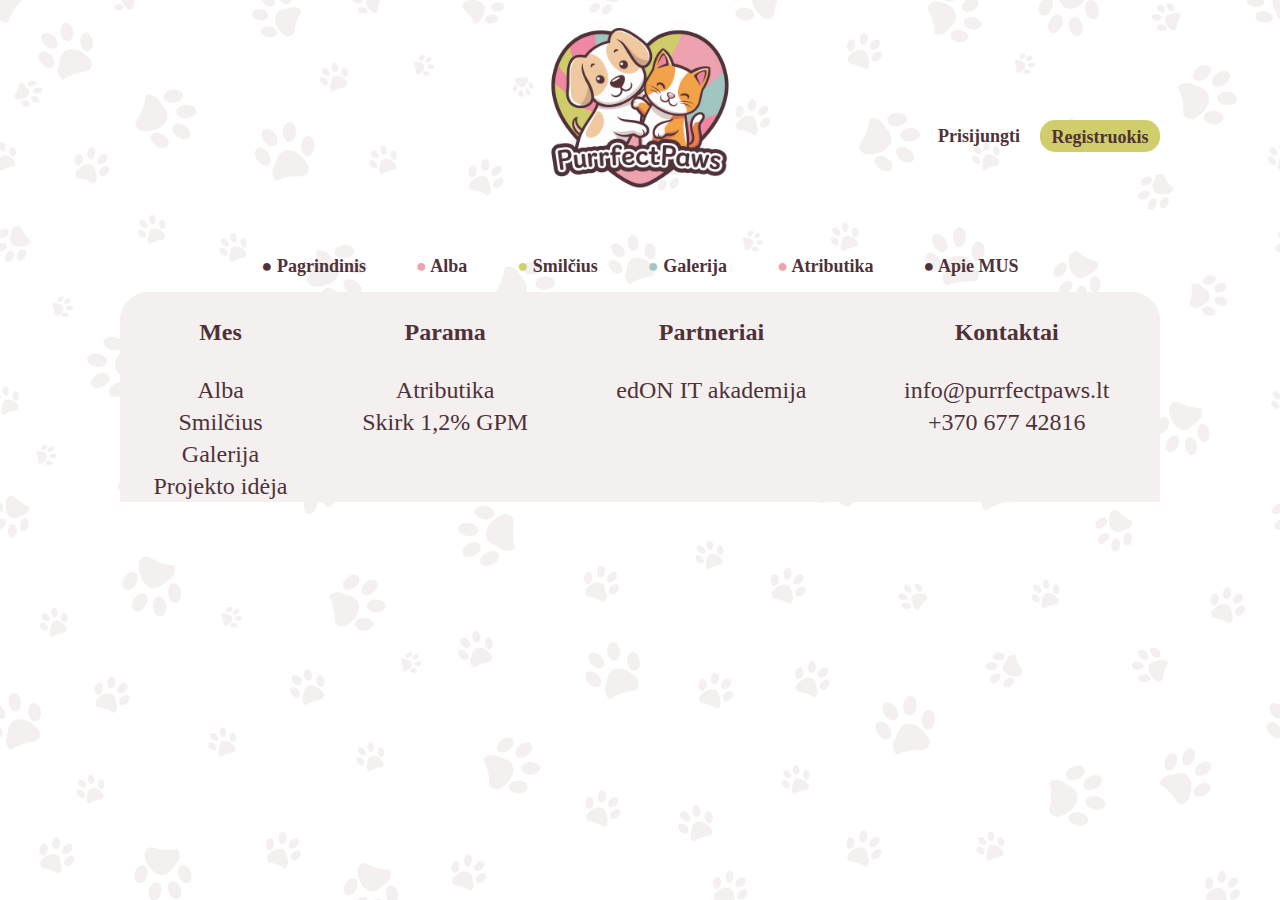
<file: Alba.html>
<!DOCTYPE html>
<html lang="en">
<head>
    <meta charset="UTF-8">
    <meta name="viewport" content="width=device-width, initial-scale=1.0">
    <title>Alba - PurrfectPaws</title>
    <link href="styles.css" rel="stylesheet">
</head>


<body>

    <img id="logo" src="images/LOGO_pp.png" alt="LOGO_pp" height="179" width="179">

    <header>

        <nav>
            <a class="mix_nav" href="index.html">● Pagrindinis</a>
            <a class="mix_nav" href="Alba.html"><span class="circle_p">●</span> Alba</a>
            <a class="mix_nav" href="Smilcius.html"><span class="circle_z">●</span> Smilčius</a>
            <a class="mix_nav" href="Galerija.html"><span class="circle_m">●</span> Galerija</a>
            <a class="mix_nav" href="Atributika.html"><span class="circle_p">●</span> Atributika</a>
            <a class="mix_nav" href="Apie.html">● Apie MUS</a>
            <a class="REG" target="_blank" href="503.html">Prisijungti</a>
            <button class="REG_b">Registruokis</button>
    
        </nav>

    </header>
    

    <footer>

        <div class="footer table">
            <table>
                <tr>
                    <td><h3>Mes</h3></td>
                    <td><h3>Parama</h3></td>
                    <td><h3>Partneriai</h3></td>
                    <td><h3>Kontaktai</h3></td>
                </tr>
                <tr>
                    <td> </td>
                    <td> </td>
                    <td> </td>
                    <td> </td>
                </tr>
                <tr>
                    <td>Alba</td>
                    <td>Atributika</td>
                    <td>edON IT akademija</td>
                    <td>info@purrfectpaws.lt</td>
                </tr>
                <tr>
                    <td>Smilčius</td>
                    <td>Skirk 1,2% GPM</td>
                    <td> </td>
                    <td>+370 677 42816</td>
                </tr>
                <tr>
                    <td>Galerija</td>
                </tr>
                <tr>
                    <td>Projekto idėja</td>
                </tr>
            </table>
            
        </div>
        
    </footer>
</body>



</html>
</file>
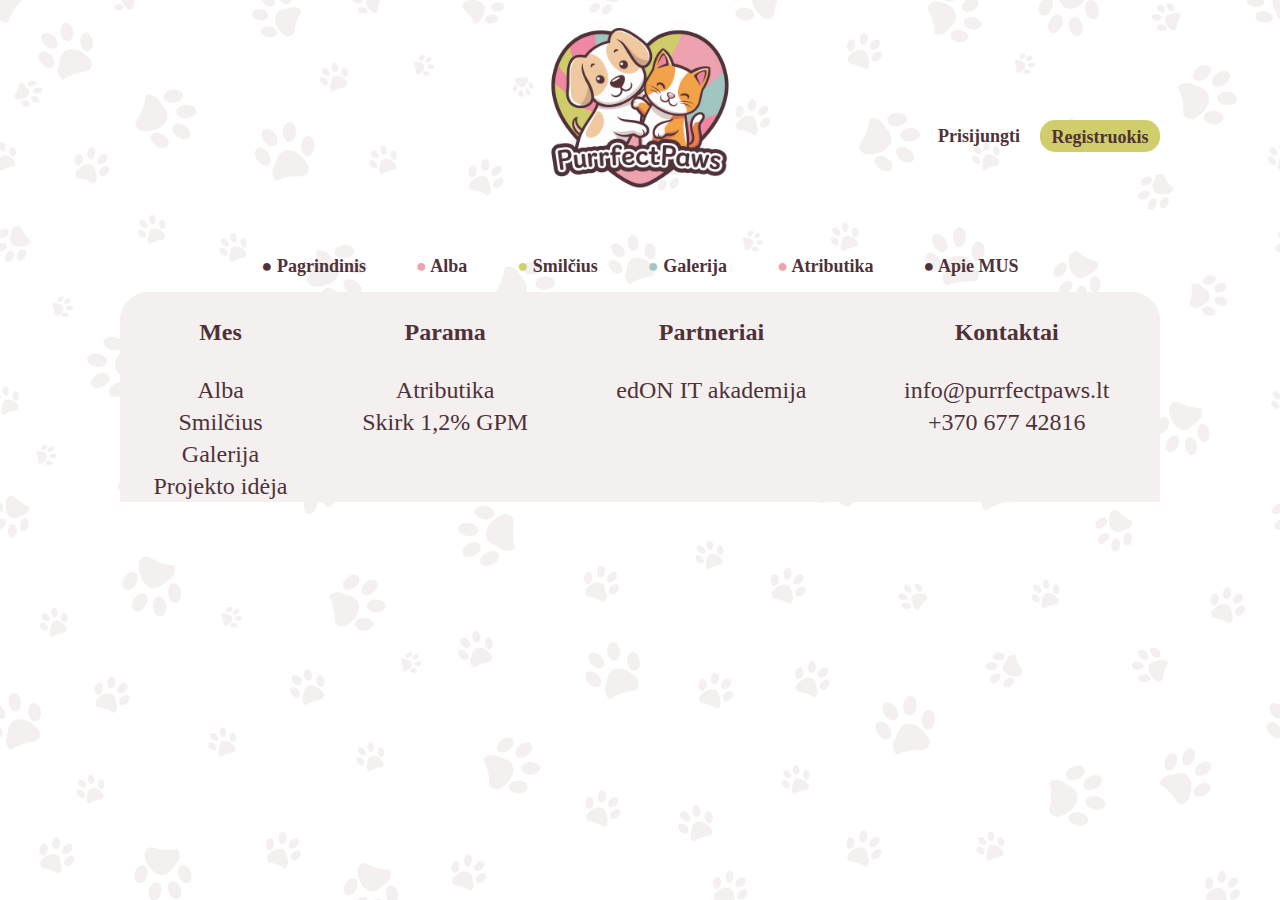
<file: Apie.html>
<!DOCTYPE html>
<html lang="en">
<head>
    <meta charset="UTF-8">
    <meta name="viewport" content="width=device-width, initial-scale=1.0">
    <title>Apie Mus - PurrfectPaws</title>
    <link href="styles.css" rel="stylesheet">
</head>


<body>

    <img id="logo" src="images/LOGO_pp.png" alt="LOGO_pp" height="179" width="179">

    <header>

        <nav>
            <a class="mix_nav" href="index.html">● Pagrindinis</a>
            <a class="mix_nav" href="Alba.html"><span class="circle_p">●</span> Alba</a>
            <a class="mix_nav" href="Smilcius.html"><span class="circle_z">●</span> Smilčius</a>
            <a class="mix_nav" href="Galerija.html"><span class="circle_m">●</span> Galerija</a>
            <a class="mix_nav" href="Atributika.html"><span class="circle_p">●</span> Atributika</a>
            <a class="mix_nav" href="Apie.html">● Apie MUS</a>
            <a class="REG" target="_blank" href="503.html">Prisijungti</a>
            <button class="REG_b">Registruokis</button>
    
        </nav>

    </header>
    

    <footer>

        <div class="footer table">
            <table>
                <tr>
                    <td><h3>Mes</h3></td>
                    <td><h3>Parama</h3></td>
                    <td><h3>Partneriai</h3></td>
                    <td><h3>Kontaktai</h3></td>
                </tr>
                <tr>
                    <td> </td>
                    <td> </td>
                    <td> </td>
                    <td> </td>
                </tr>
                <tr>
                    <td>Alba</td>
                    <td>Atributika</td>
                    <td>edON IT akademija</td>
                    <td>info@purrfectpaws.lt</td>
                </tr>
                <tr>
                    <td>Smilčius</td>
                    <td>Skirk 1,2% GPM</td>
                    <td> </td>
                    <td>+370 677 42816</td>
                </tr>
                <tr>
                    <td>Galerija</td>
                </tr>
                <tr>
                    <td>Projekto idėja</td>
                </tr>
            </table>
            
        </div>
        
    </footer>
</body>



</html>
</file>
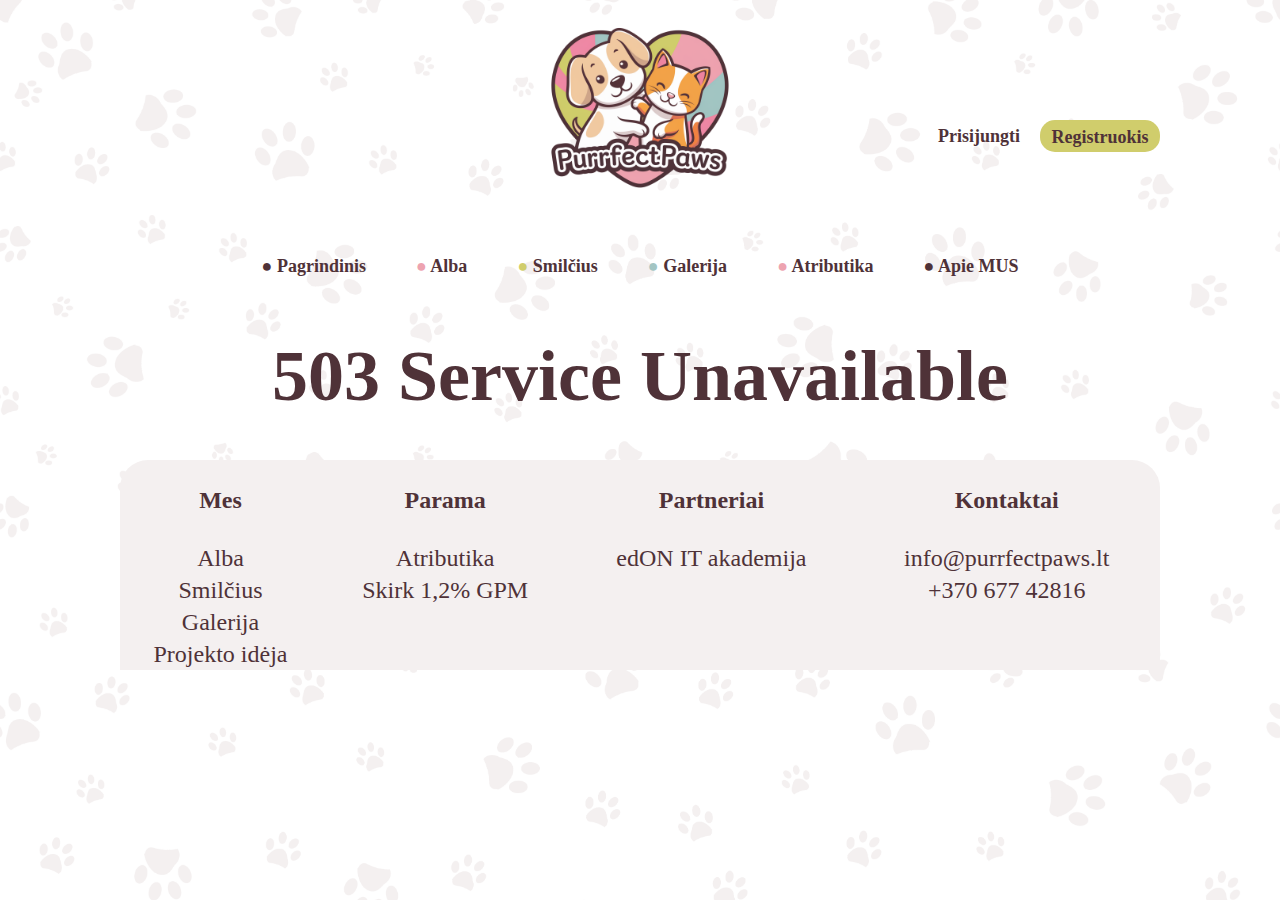
<file: Atributika.html>
<!DOCTYPE html>
<html lang="en">
<head>
    <meta charset="UTF-8">
    <meta name="viewport" content="width=device-width, initial-scale=1.0">
    <title>Atributika - PurrfectPaws</title>
    <link href="styles.css" rel="stylesheet">
</head>


<body>

    <img id="logo" src="images/LOGO_pp.png" alt="LOGO_pp" height="179" width="179">

    <header>

        <nav>
            <a class="mix_nav" href="index.html">● Pagrindinis</a>
            <a class="mix_nav" href="Alba.html"><span class="circle_p">●</span> Alba</a>
            <a class="mix_nav" href="Smilcius.html"><span class="circle_z">●</span> Smilčius</a>
            <a class="mix_nav" href="Galerija.html"><span class="circle_m">●</span> Galerija</a>
            <a class="mix_nav" href="Atributika.html"><span class="circle_p">●</span> Atributika</a>
            <a class="mix_nav" href="Apie.html">● Apie MUS</a>
            <a class="REG" target="_blank" href="503.html">Prisijungti</a>
            <button class="REG_b">Registruokis</button>
    
        </nav>

    </header>


    <body>
        <style>
            h1 {
               text-align: center;
            }
        </style>
        
            <h1>503 Service Unavailable</h1>
        
            
        </body>

        <footer>

            <div class="footer table">
                <table>
                    <tr>
                        <td><h3>Mes</h3></td>
                        <td><h3>Parama</h3></td>
                        <td><h3>Partneriai</h3></td>
                        <td><h3>Kontaktai</h3></td>
                    </tr>
                    <tr>
                        <td> </td>
                        <td> </td>
                        <td> </td>
                        <td> </td>
                    </tr>
                    <tr>
                        <td>Alba</td>
                        <td>Atributika</td>
                        <td>edON IT akademija</td>
                        <td>info@purrfectpaws.lt</td>
                    </tr>
                    <tr>
                        <td>Smilčius</td>
                        <td>Skirk 1,2% GPM</td>
                        <td> </td>
                        <td>+370 677 42816</td>
                    </tr>
                    <tr>
                        <td>Galerija</td>
                    </tr>
                    <tr>
                        <td>Projekto idėja</td>
                    </tr>
                </table>
                
            </div>
            
        </footer>
</body>



</html>
</file>
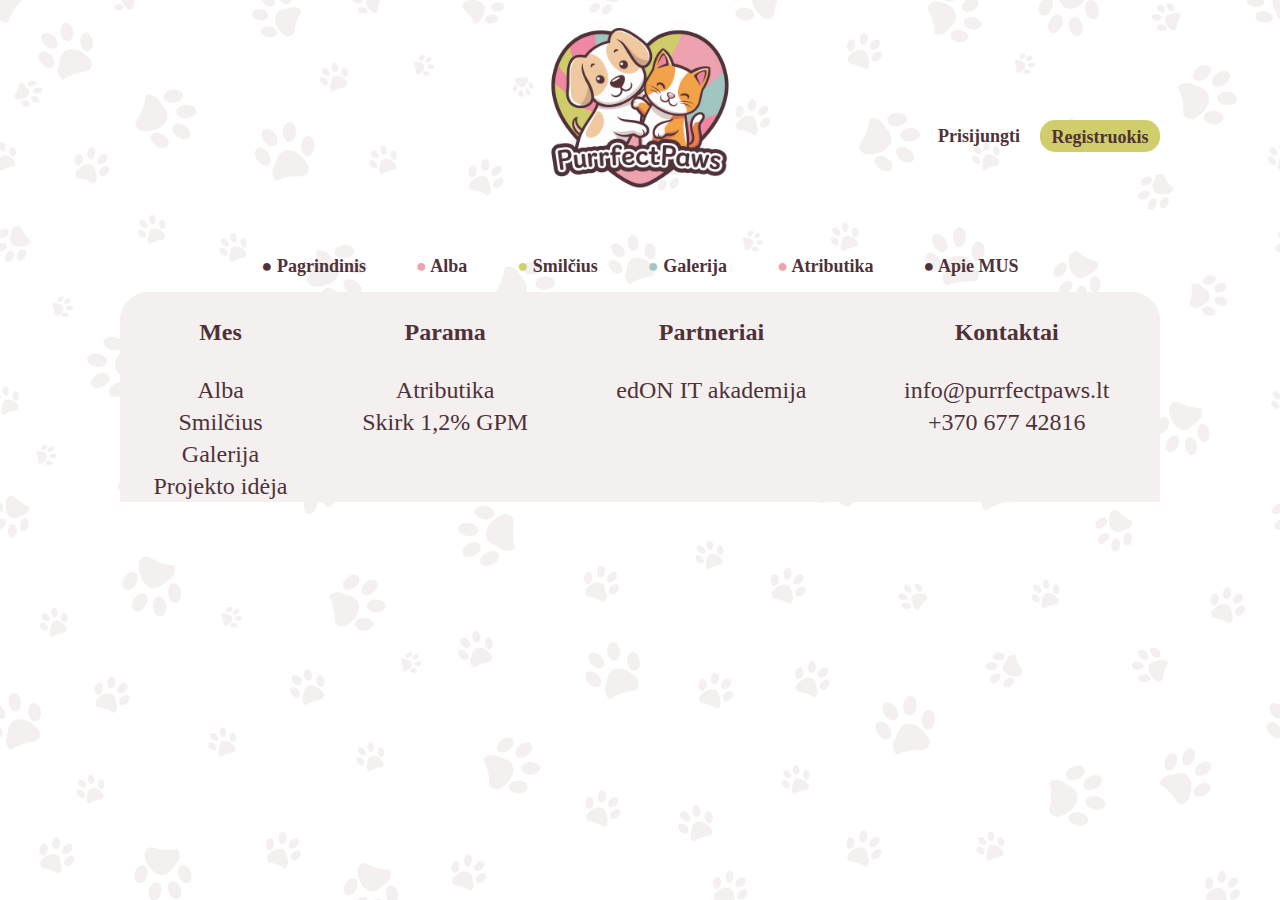
<file: Galerija.html>
<!DOCTYPE html>
<html lang="en">
<head>
    <meta charset="UTF-8">
    <meta name="viewport" content="width=device-width, initial-scale=1.0">
    <title>Galerija - PurrfectPaws</title>
    <link href="styles.css" rel="stylesheet">
</head>


<body>

    <img id="logo" src="images/LOGO_pp.png" alt="LOGO_pp" height="179" width="179">

    <header>

        <nav>
            <a class="mix_nav" href="index.html">● Pagrindinis</a>
            <a class="mix_nav" href="Alba.html"><span class="circle_p">●</span> Alba</a>
            <a class="mix_nav" href="Smilcius.html"><span class="circle_z">●</span> Smilčius</a>
            <a class="mix_nav" href="Galerija.html"><span class="circle_m">●</span> Galerija</a>
            <a class="mix_nav" href="Atributika.html"><span class="circle_p">●</span> Atributika</a>
            <a class="mix_nav" href="Apie.html">● Apie MUS</a>
            <a class="REG" target="_blank" href="503.html">Prisijungti</a>
            <button class="REG_b">Registruokis</button>
    
        </nav>

    </header>
    

    <footer>

        <div class="footer table">
            <table>
                <tr>
                    <td><h3>Mes</h3></td>
                    <td><h3>Parama</h3></td>
                    <td><h3>Partneriai</h3></td>
                    <td><h3>Kontaktai</h3></td>
                </tr>
                <tr>
                    <td> </td>
                    <td> </td>
                    <td> </td>
                    <td> </td>
                </tr>
                <tr>
                    <td>Alba</td>
                    <td>Atributika</td>
                    <td>edON IT akademija</td>
                    <td>info@purrfectpaws.lt</td>
                </tr>
                <tr>
                    <td>Smilčius</td>
                    <td>Skirk 1,2% GPM</td>
                    <td> </td>
                    <td>+370 677 42816</td>
                </tr>
                <tr>
                    <td>Galerija</td>
                </tr>
                <tr>
                    <td>Projekto idėja</td>
                </tr>
            </table>
            
        </div>
        
    </footer>
</body>



</html>
</file>
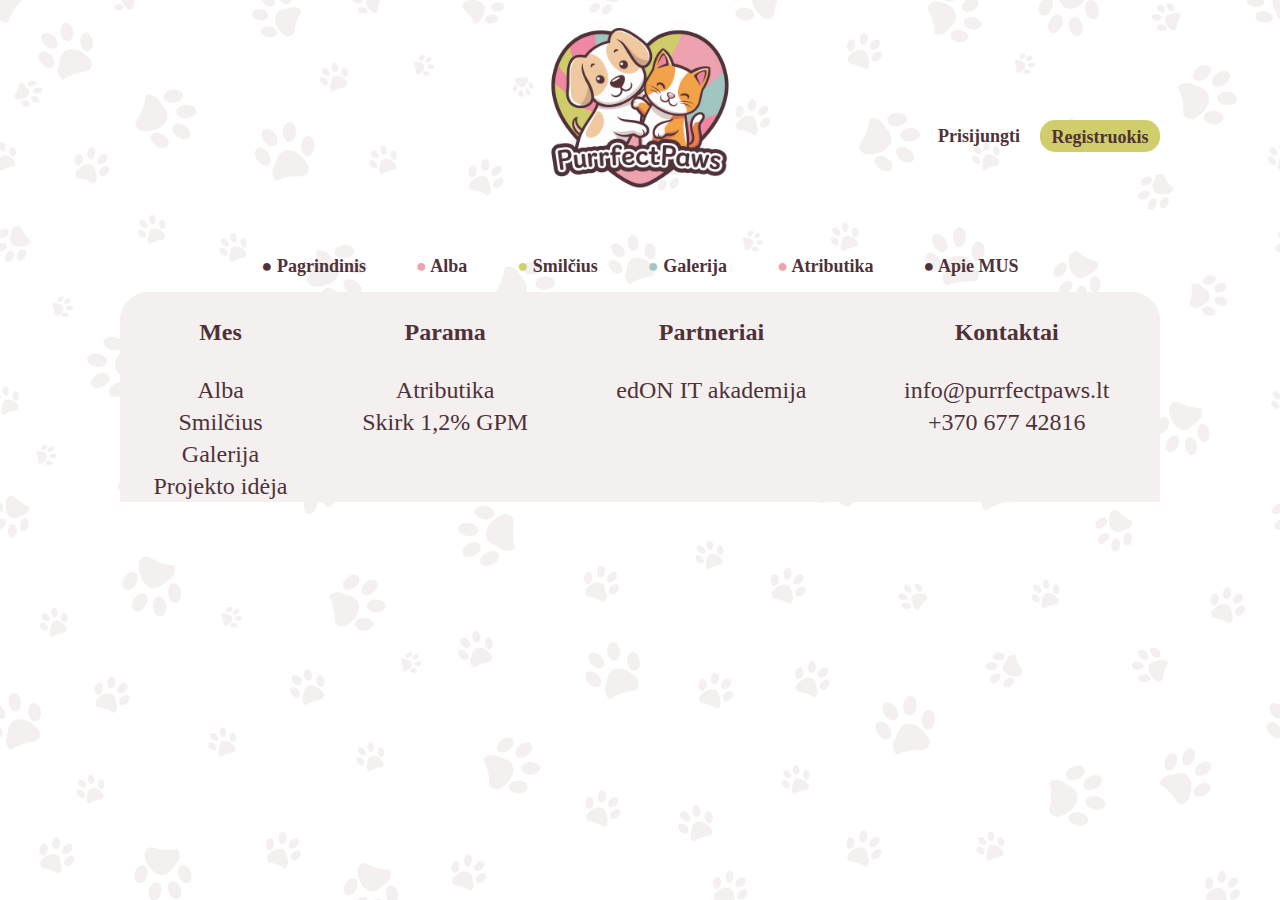
<file: Smilcius.html>
<!DOCTYPE html>
<html lang="en">
<head>
    <meta charset="UTF-8">
    <meta name="viewport" content="width=device-width, initial-scale=1.0">
    <title>Smilčius - PurrfectPaws</title>
    <link href="styles.css" rel="stylesheet">
</head>


<body>

    <img id="logo" src="images/LOGO_pp.png" alt="LOGO_pp" height="179" width="179">

    <header>

        <nav>
            <a class="mix_nav" href="index.html">● Pagrindinis</a>
            <a class="mix_nav" href="Alba.html"><span class="circle_p">●</span> Alba</a>
            <a class="mix_nav" href="Smilcius.html"><span class="circle_z">●</span> Smilčius</a>
            <a class="mix_nav" href="Galerija.html"><span class="circle_m">●</span> Galerija</a>
            <a class="mix_nav" href="Atributika.html"><span class="circle_p">●</span> Atributika</a>
            <a class="mix_nav" href="Apie.html">● Apie MUS</a>
            <a class="REG" target="_blank" href="503.html">Prisijungti</a>
            <button class="REG_b">Registruokis</button>
    
        </nav>

    </header>

    <footer>

        <div class="footer table">
            <table>
                <tr>
                    <td><h3>Mes</h3></td>
                    <td><h3>Parama</h3></td>
                    <td><h3>Partneriai</h3></td>
                    <td><h3>Kontaktai</h3></td>
                </tr>
                <tr>
                    <td> </td>
                    <td> </td>
                    <td> </td>
                    <td> </td>
                </tr>
                <tr>
                    <td>Alba</td>
                    <td>Atributika</td>
                    <td>edON IT akademija</td>
                    <td>info@purrfectpaws.lt</td>
                </tr>
                <tr>
                    <td>Smilčius</td>
                    <td>Skirk 1,2% GPM</td>
                    <td> </td>
                    <td>+370 677 42816</td>
                </tr>
                <tr>
                    <td>Galerija</td>
                </tr>
                <tr>
                    <td>Projekto idėja</td>
                </tr>
            </table>
            
        </div>
        
    </footer>
    
</body>



</html>
</file>
<file: styles.css>
@font-face {
    font-family: 'Baloo 2';
    src: url('baloo-2/Baloo2-Regular.ttf');
    font-family: 'Baloo 2B';
    src: url('baloo-2/Baloo2-Bold.ttf');
    font-family: 'Baloo 2SB';
    src: url('baloo-2/Baloo2-SemiBold.ttf');
}


h1 {
    font-family: 'Baloo 2';
    font-style: bold;
    font-weight: 900;
    font-size: 72px;
    line-height: 72px;
    color: var(--tekstas);

}

p {font-family: 'Baloo 2';
    font-style: normal;
    font-weight: 700;
    font-size: 28px;
    line-height: 32px;
    color: var(--tekstas);
}

body { 
    background-image: url('images/1.png');
    background-repeat: repeat;
    background-size: 100%;
    background-position: top left;
    margin: 240px 120px 0px 120px; 
    --tekstas:rgb(79, 50, 56);
    --zalia_0: rgb(208, 205, 108);
    --pink_0: rgb(237, 163, 176);
    --melyna_0: rgb(163, 197, 195);
  
}

#logo {
    display: block;
    margin-top: auto;
    position: absolute;
    top: 12%;
    left: 50%;
    transform: translate(-50%, -50%);

}

nav {
    display:flex;
    justify-content:center;
    align-items:center;
    gap: 50px;
    padding: 10px 0;
    white-space: nowrap;

}

.circle_p {
    color: var(--pink_0)
}

.circle_z {
    color: var(--zalia_0)
}

.circle_m {
    color: var(--melyna_0)
}

.mix_nav, .REG, .REG_b{
    font-family: 'Baloo 2';
    font-style: normal;
    text-decoration: none;
    font-weight: 700;
    font-size: 18px;
    line-height: 32px;
    color: var(--tekstas);
    
}




.REG{
    position: absolute;
    right:260px;
    top: 120px;

}
.REG_b{
    border: 5px;
    border-radius: 15px;
    background-color: var(--zalia_0);
    width: 120px;
    height: 32px;
    position: absolute;
    right:120px;
    top: 120px;
  }



  .HERO {
    margin-top: 57px;
    background: rgba(244, 240, 240, 0.6); 
    border-radius: 28px; 
    padding-top: 40px; 
    padding-bottom: 80px; 
    padding-left: 88px;
    padding-right: 20px;
    position: flex;
    align-items: center;
    
}
.HERO-text {
    flex: 1;
}
.HERO-image {
   
    flex-shrink: 0;
    position:flex;
    
}

.REG_H,.daugiau {

    font-family: 'Baloo 2';
    font-style: normal;
    text-decoration: none;
    font-weight: 700;
    font-size: 20px;
    line-height: 34px;
    color: var(--tekstas);
}

.REG_H {
    border: 5px;
    border-radius: 15px;
    background-color: var(--zalia_0);
    width: 174px;
    height: 36px;
    
    
  }

.daugiau {
   
    margin: 40px;
}


  .mix_nav:hover, .REG:hover, .REG_b:hover, .REG_H:hover, .daugiau:hover {
    transform: scale(0.9); 
    transition: transform 0.1s ease;
}


.REG_H, .daugiau {
    margin-top: 200px;
}


.pastraipa {
    font-family: 'Baloo 2SB';
    font-style: normal;
    font-weight: 500;
    font-size: 24px;
    line-height: 38px;
    color: var(--tekstas);
    margin-top: 57px;
    margin-bottom: 57px;
    text-indent: 72px;
}

footer {
  
    background-color: rgba(244, 240, 240); 
    border-top-left-radius: 28px; 
    border-top-right-radius: 28px; 
}

table {
    position: center;
    width: 100%; 
    border-collapse: collapse;
    padding: 10px;
    font-family: 'Baloo 2';
    font-style: normal;
    font-weight: 500;
    font-size: 24px;
    line-height: 30px;
    color: var(--tekstas);
  }

  table td{
    text-align: center; 
    vertical-align: middle;
  }

  h3 {
    font-family: 'Baloo 2';
    font-style: normal;
    font-weight: 900;
    font-size: 24px;
    line-height: 30px;
    color: var(--tekstas);

  }

.video-PK {
    
    position: relative;
    padding-bottom: 56.25%; 
    height: 0;
    overflow: hidden;
    max-width: 100%;
    background: rgba(244, 240, 240, 0.6); 
    border-radius: 28px; 
    margin-bottom: 57px;
}

.video-PK iframe {
    position: absolute;
    top: 0;
    left: 0;
    width: 100%;
    height: 100%;

}
.facts {
    margin-bottom: 57px;
    margin-top: 57px;
    display: flex;
    justify-content: center; 
    align-items: center;
    text-align: center;
    gap: 300px;
    flex-wrap: nowrap; 
}

.tekstas {
    font-family: 'Baloo 2';
    font-style: normal;
    font-weight: 900;
    font-size: 48px;
    line-height: 50px;
    color: var(--tekstas);
}
.tekstas, .tekstas_big {

    display: flex;
    flex-direction: column;
    align-items: center;
    justify-content: center;
    
    padding: 20px;
    box-sizing: border-box; 
}

.tekstas_big {
    font-family: 'Baloo 2';
    font-style: normal;
    font-weight: 900;
    font-size: 72px;
    line-height: 74px;
    color: var(--tekstas);


}

.wrapped {
    font-family: 'Baloo 2';
    font-style: normal;
    font-weight: 900;
    font-size: 30px;
    line-height: 32px;
    color: var(--tekstas);

    margin-top: 10px; 
    display: block; 
    text-align: center;
}
</file>
